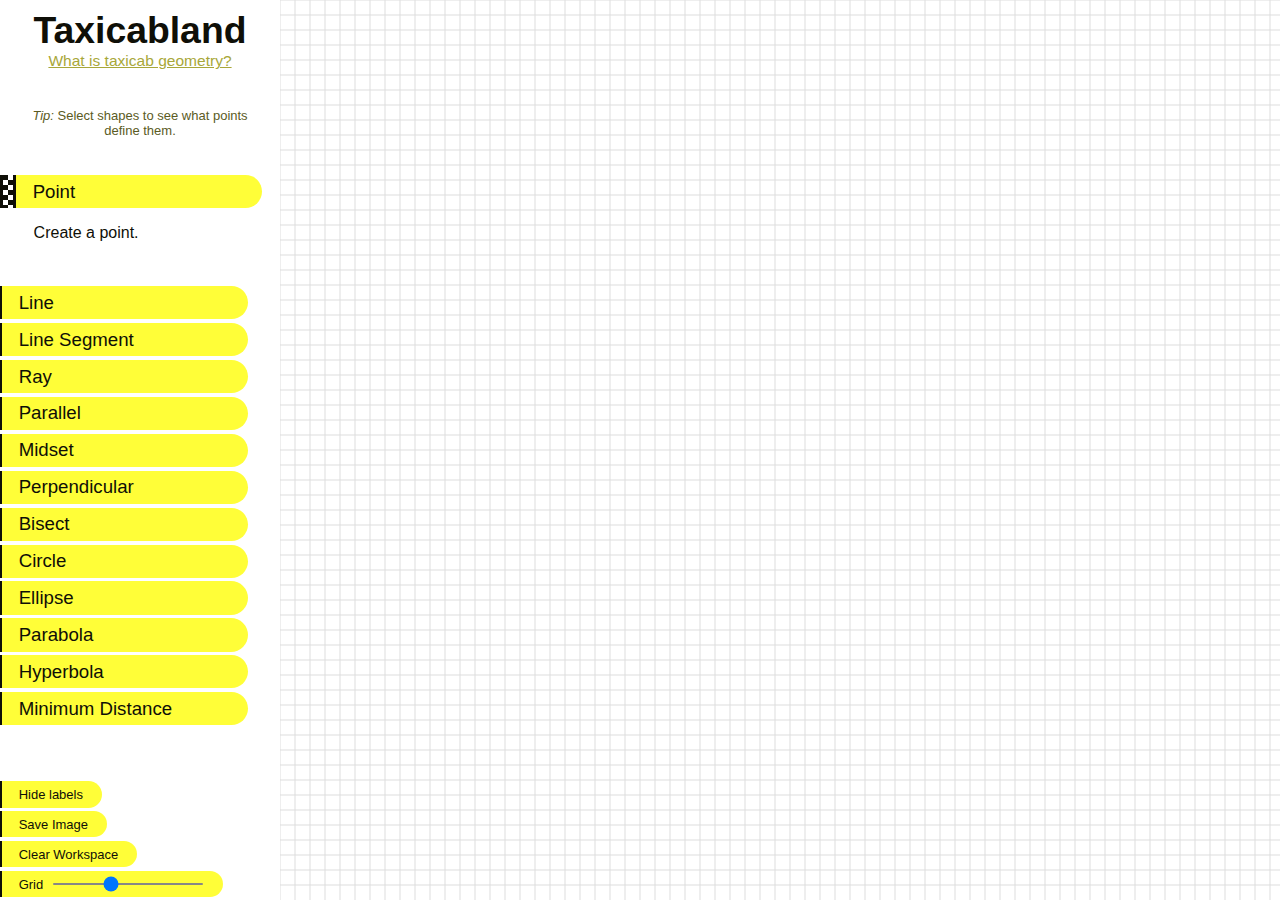
<file: index.html>
<!DOCTYPE html>
<title>Taxicabland</title>
<meta http-equiv="content-type" content="text/html; charset=UTF8">

<link rel=stylesheet href=resources/public/css/taxicab.css />

<body>
  <script src=resources/public/js/saveSvgAsPng.js></script>
  <script src=resources/public/js/taxicab.js></script>
</body>
</file>
